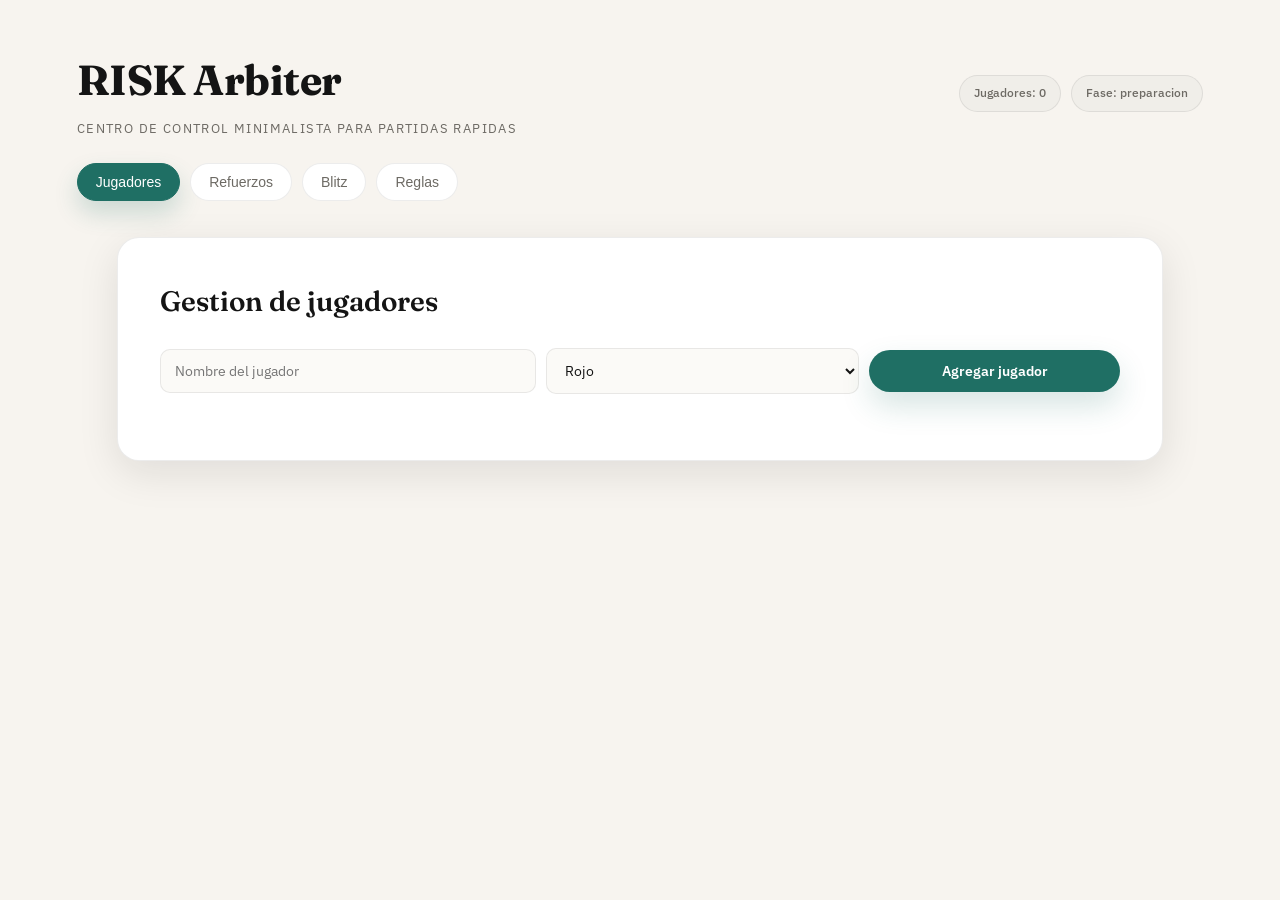
<file: risk-blitz-calculator/index.html>
<!DOCTYPE html>
<html lang="es">
<head>
    <meta charset="UTF-8">
    <meta name="viewport" content="width=device-width, initial-scale=1.0">
    <title>RISK Arbiter</title>
    <link rel="preconnect" href="https://fonts.googleapis.com">
    <link rel="preconnect" href="https://fonts.gstatic.com" crossorigin>
    <link href="https://fonts.googleapis.com/css2?family=Fraunces:opsz,wght@9..144,500;9..144,700&family=IBM+Plex+Sans:wght@300;400;500;600&display=swap" rel="stylesheet">
    <link rel="stylesheet" href="styles.css">
</head>
<body>
    <div class="app">
        <!-- Header -->
        <header class="header">
            <div class="header-inner">
                <h1 class="header-title">RISK Arbiter</h1>
                <p class="header-subtitle">Centro de control minimalista para partidas rapidas</p>
            </div>
            <div class="header-info">
                <span id="playercount" class="badge">Jugadores: 0</span>
                <span id="gamePhase" class="badge">Fase: preparacion</span>
            </div>
        </header>

        <!-- Navigation -->
        <nav class="nav">
            <button class="nav-btn active" data-tab="players">Jugadores</button>
            <button class="nav-btn" data-tab="reinforcements">Refuerzos</button>
            <button class="nav-btn" data-tab="blitz">Blitz</button>
            <button class="nav-btn" data-tab="rules">Reglas</button>
        </nav>

        <!-- Content -->
        <main class="main">
            <!-- Tab: Players -->
            <section class="tab-pane active" id="tab-players">
                <div class="card">
                    <h2 class="card-title">Gestion de jugadores</h2>
                    
                    <div class="form-group form-row">
                        <input type="text" id="playerName" placeholder="Nombre del jugador" class="input">
                        <select id="playerColor" class="input">
                            <option value="red">Rojo</option>
                            <option value="blue">Azul</option>
                            <option value="green">Verde</option>
                            <option value="yellow">Amarillo</option>
                            <option value="purple">Morado</option>
                            <option value="orange">Naranja</option>
                        </select>
                        <button id="btnAddPlayer" class="btn btn-primary">Agregar jugador</button>
                    </div>

                    <div id="playersList" class="players-grid">
                        <!-- Filled dynamically -->
                    </div>
                </div>
            </section>

            <!-- Tab: Reinforcements -->
            <section class="tab-pane" id="tab-reinforcements">
                <div class="card">
                    <h2 class="card-title">Refuerzos</h2>
                    
                    <div class="form-group">
                        <label class="label">Jugador actual</label>
                        <select id="activePlayer" class="input">
                            <option value="">Selecciona...</option>
                        </select>
                    </div>

                    <div class="form-group">
                        <label class="label">Territorios controlados</label>
                        <div class="input-stepper">
                            <button class="btn-stepper" id="btnDecTerr">−</button>
                            <input type="number" id="playerTerritories" value="5" min="1" max="42" class="input">
                            <button class="btn-stepper" id="btnIncTerr">+</button>
                        </div>
                    </div>

                    <div class="form-group">
                        <label class="label">Continentes</label>
                        <div class="checkbox-group">
                            <label class="checkbox"><input type="checkbox" value="NA" class="continent-check"> Norteamerica</label>
                            <label class="checkbox"><input type="checkbox" value="SA" class="continent-check"> Sudamerica</label>
                            <label class="checkbox"><input type="checkbox" value="EU" class="continent-check"> Europa</label>
                            <label class="checkbox"><input type="checkbox" value="AF" class="continent-check"> Africa</label>
                            <label class="checkbox"><input type="checkbox" value="AS" class="continent-check"> Asia</label>
                            <label class="checkbox"><input type="checkbox" value="AU" class="continent-check"> Australia</label>
                        </div>
                    </div>

                    <button id="btnCalculateRefuerzos" class="btn btn-primary">Calcular refuerzos</button>

                    <div id="reinforcementResult" class="result" style="display: none;">
                        <div class="result-value" id="reinforcementValue">—</div>
                        <p class="result-label">tropas</p>
                    </div>
                </div>
            </section>

            <!-- Tab: Blitz -->
            <section class="tab-pane" id="tab-blitz">
                <div class="card">
                    <h2 class="card-title">Calculadora Blitz</h2>
                    
                    <div class="form-group">
                        <label class="label">Tropas atacantes</label>
                        <div class="input-stepper">
                            <button class="btn-stepper" id="btnDecAtk">−</button>
                            <input type="number" id="troopsAttacker" value="10" min="1" max="50" class="input">
                            <button class="btn-stepper" id="btnIncAtk">+</button>
                        </div>
                    </div>

                    <div class="form-group">
                        <label class="label">Tropas defensoras</label>
                        <div class="input-stepper">
                            <button class="btn-stepper" id="btnDecDef">−</button>
                            <input type="number" id="troopsDefender" value="5" min="1" max="50" class="input">
                            <button class="btn-stepper" id="btnIncDef">+</button>
                        </div>
                    </div>

                    <div style="display: flex; gap: 12px; margin-bottom: 20px;">
                        <button id="btnCalculate" class="btn btn-primary" style="flex: 1;">Calcular probabilidad</button>
                        <button id="btnSpinWheel" class="btn btn-primary" style="flex: 1; background-color: #e74c3c;">Girar ruleta</button>
                    </div>

                    <div id="resultCard" class="result" style="display: none;">
                        <div class="result-header">
                            <span class="result-label">Probabilidad de victoria</span>
                            <span class="result-value"><span id="probValue">—</span>%</span>
                        </div>
                        <div id="recommendation" class="recommendation">Ingresa tropas para ver recomendacion</div>
                        <div id="wheelResultMessage" class="recommendation" style="display: none; color: #2ecc71; font-weight: bold;"></div>
                        <div class="result-metrics">
                            <div class="metric">
                                <span class="metric-label">Razon A/D</span>
                                <span id="metricRatio" class="metric-value">—</span>
                            </div>
                            <div class="metric">
                                <span class="metric-label">Estrategia</span>
                                <span id="metricStrategy" class="metric-value">—</span>
                            </div>
                        </div>
                    </div>

                    <div class="chart-container">
                        <div class="chart-panel">
                            <canvas id="wheelCanvas" width="300" height="300"></canvas>
                        </div>
                    </div>
                </div>
            </section>

            <!-- Tab: Rules -->
            <section class="tab-pane" id="tab-rules">
                <div class="card">
                    <h2 class="card-title">Reglas base</h2>
                    <div class="rules-content">
                        <h3>Refuerzos</h3>
                        <p>Los jugadores reciben tropas por territorios y continentes:</p>
                        <ul>
                            <li>1 tropa cada 3 territorios (minimo 1)</li>
                            <li>Bonos: NA +5, SA +2, EU +5, AF +3, AS +7, AU +2</li>
                        </ul>
                        
                        <h3>Combate</h3>
                        <p>Las batallas se resuelven con una tirada por tropa:</p>
                        <ul>
                            <li>Atacante tira hasta 3 dados</li>
                            <li>Defensor tira hasta 2 dados</li>
                            <li>En empate gana el defensor</li>
                        </ul>
                    </div>
                </div>
            </section>
        </main>
    </div>

    <script src="arbiter.js"></script>
    <script src="regression.js"></script>
    <script src="app.js"></script>
</body>
</html>
</file>
<file: risk-blitz-calculator/styles.css>
/* ==================== RESET ==================== */
* {
    margin: 0;
    padding: 0;
    box-sizing: border-box;
}

html, body {
    width: 100%;
    height: 100%;
}

/* ==================== VARIABLES ==================== */
:root {
    --bg: #f7f4ef;
    --surface: #ffffff;
    --surface-muted: #f0eee9;
    --surface-elevated: #fbfaf7;
    --text: #141414;
    --text-muted: #6d6a64;
    --text-faint: #9a948b;
    --accent: #1f6f64;
    --accent-strong: #15564e;
    --danger: #b23b3b;
    --border: rgba(20, 20, 20, 0.08);
    --glow: rgba(31, 111, 100, 0.18);

    --font-display: "Fraunces", "Times New Roman", serif;
    --font-body: "IBM Plex Sans", "Segoe UI", sans-serif;

    --radius-sm: 10px;
    --radius-md: 16px;
    --radius-lg: 22px;

    --shadow-soft: 0 10px 30px rgba(20, 20, 20, 0.08);
    --shadow-card: 0 12px 40px rgba(20, 20, 20, 0.1);
    --transition: 180ms ease;

    --space-xs: 6px;
    --space-sm: 10px;
    --space-md: 16px;
    --space-lg: 24px;
    --space-xl: 36px;
    --space-2xl: 48px;
}

body {
    font-family: var(--font-body);
    color: var(--text);
    background: var(--bg);
    line-height: 1.55;
}

/* ==================== LAYOUT ==================== */
.app {
    position: relative;
    z-index: 1;
    display: flex;
    flex-direction: column;
    min-height: 100vh;
}

/* ==================== HEADER ==================== */
.header {
    padding: var(--space-2xl) clamp(24px, 6vw, 80px) var(--space-lg);
    display: flex;
    justify-content: space-between;
    align-items: center;
    gap: var(--space-lg);
}

.header-inner {
    display: flex;
    flex-direction: column;
    gap: var(--space-xs);
}

.header-title {
    font-family: var(--font-display);
    font-size: clamp(28px, 4vw, 42px);
    font-weight: 700;
    letter-spacing: -0.5px;
}

.header-subtitle {
    font-size: 13px;
    color: var(--text-muted);
    text-transform: uppercase;
    letter-spacing: 1.4px;
}

.header-info {
    display: flex;
    gap: var(--space-sm);
    flex-wrap: wrap;
}

.badge {
    font-size: 12px;
    padding: 8px 14px;
    background: var(--surface-muted);
    border-radius: 999px;
    color: var(--text-muted);
    font-weight: 500;
    border: 1px solid var(--border);
}

/* ==================== NAVIGATION ==================== */
.nav {
    display: flex;
    gap: var(--space-sm);
    padding: 0 clamp(24px, 6vw, 80px) var(--space-xl);
    flex-wrap: wrap;
}

.nav-btn {
    background: var(--surface);
    border: 1px solid var(--border);
    padding: 10px 18px;
    font-size: 14px;
    color: var(--text-muted);
    cursor: pointer;
    transition: var(--transition);
    border-radius: 999px;
    font-weight: 500;
}

.nav-btn:hover {
    color: var(--accent);
    border-color: rgba(31, 111, 100, 0.25);
    box-shadow: 0 0 0 3px rgba(31, 111, 100, 0.08);
}

.nav-btn.active {
    color: var(--surface);
    background: var(--accent);
    border-color: var(--accent);
    box-shadow: 0 12px 25px rgba(31, 111, 100, 0.2);
}

/* ==================== MAIN CONTENT ==================== */
.main {
    flex: 1;
    padding: 0 clamp(24px, 6vw, 80px) var(--space-2xl);
    max-width: 1200px;
    margin: 0 auto;
    width: 100%;
}

.tab-pane {
    display: none;
}

.tab-pane.active {
    display: block;
}

/* ==================== CARD ==================== */
.card {
    background: var(--surface);
    border-radius: var(--radius-lg);
    padding: clamp(24px, 4vw, 42px);
    box-shadow: var(--shadow-card);
    border: 1px solid var(--border);
    animation: fadeUp 260ms ease;
}

.card-title {
    font-family: var(--font-display);
    font-size: clamp(20px, 2.6vw, 28px);
    font-weight: 600;
    margin-bottom: var(--space-lg);
}

/* ==================== FORMS ==================== */
.form-group {
    margin-bottom: var(--space-lg);
    display: flex;
    flex-direction: column;
    gap: var(--space-sm);
}

.form-row {
    display: grid;
    grid-template-columns: minmax(140px, 1.2fr) minmax(140px, 1fr) minmax(140px, 0.8fr);
    gap: var(--space-sm);
    align-items: center;
}

.label {
    font-size: 12px;
    font-weight: 600;
    color: var(--text-muted);
    text-transform: uppercase;
    letter-spacing: 1px;
}

.input,
.input-stepper > input {
    font-family: var(--font-body);
    font-size: 14px;
    padding: 12px 14px;
    background: var(--surface-elevated);
    border: 1px solid var(--border);
    border-radius: var(--radius-sm);
    color: var(--text);
    transition: var(--transition);
}

.input:focus,
.input-stepper > input:focus {
    outline: none;
    border-color: rgba(31, 111, 100, 0.5);
    box-shadow: 0 0 0 4px var(--glow);
    background: var(--surface);
}

.input-stepper {
    display: grid;
    grid-template-columns: 44px 1fr 44px;
    gap: var(--space-xs);
    align-items: center;
}

.input-stepper > input {
    text-align: center;
}

.btn-stepper {
    background: var(--surface);
    border: 1px solid var(--border);
    border-radius: var(--radius-sm);
    padding: 10px 0;
    width: 44px;
    cursor: pointer;
    font-weight: 600;
    transition: var(--transition);
    color: var(--text);
}

.btn-stepper:hover {
    border-color: rgba(31, 111, 100, 0.35);
    color: var(--accent);
}

.btn-stepper:active {
    transform: translateY(1px);
}

/* ==================== BUTTONS ==================== */
.btn {
    font-family: var(--font-body);
    font-size: 14px;
    padding: 12px 18px;
    border: none;
    border-radius: 999px;
    cursor: pointer;
    transition: var(--transition);
    font-weight: 600;
    width: 100%;
}

.btn-primary {
    background: var(--accent);
    color: #fff;
    box-shadow: 0 14px 30px rgba(31, 111, 100, 0.18);
}

.btn-primary:hover {
    background: var(--accent-strong);
    transform: translateY(-1px);
}

.btn-primary:active {
    transform: translateY(0);
}

/* ==================== CHECKBOXES ==================== */
.checkbox-group {
    display: grid;
    grid-template-columns: repeat(auto-fit, minmax(180px, 1fr));
    gap: var(--space-sm);
}

.checkbox {
    display: flex;
    align-items: center;
    gap: var(--space-sm);
    font-size: 14px;
    cursor: pointer;
    user-select: none;
    color: var(--text);
}

.checkbox > input[type="checkbox"] {
    width: 18px;
    height: 18px;
    accent-color: var(--accent);
    cursor: pointer;
}

/* ==================== PLAYERS GRID ==================== */
.players-grid {
    display: grid;
    grid-template-columns: repeat(auto-fit, minmax(200px, 1fr));
    gap: var(--space-lg);
    margin-top: var(--space-lg);
}

.player-card {
    background: var(--surface-elevated);
    border-radius: var(--radius-md);
    padding: var(--space-md);
    display: flex;
    flex-direction: column;
    gap: var(--space-xs);
    border: 1px solid var(--border);
    transition: var(--transition);
}

.player-card:hover {
    box-shadow: var(--shadow-soft);
    transform: translateY(-2px);
}

.player-card-name {
    font-weight: 600;
    font-size: 16px;
}

.player-card-color {
    font-size: 12px;
    color: var(--text-muted);
}

.player-card-remove {
    background: transparent;
    color: var(--danger);
    border: 1px solid rgba(178, 59, 59, 0.3);
    border-radius: 999px;
    padding: 8px 12px;
    cursor: pointer;
    font-size: 12px;
    font-weight: 600;
    transition: var(--transition);
    margin-top: var(--space-sm);
}

.player-card-remove:hover {
    background: rgba(178, 59, 59, 0.08);
}

/* ==================== RESULTS ==================== */
.result {
    background: var(--surface-elevated);
    border-radius: var(--radius-md);
    padding: var(--space-lg);
    margin-top: var(--space-lg);
    border: 1px solid var(--border);
}

.result-header {
    display: flex;
    justify-content: space-between;
    align-items: center;
    margin-bottom: var(--space-md);
}

.result-label {
    font-size: 12px;
    color: var(--text-muted);
    text-transform: uppercase;
    letter-spacing: 1px;
    font-weight: 600;
}

.result-value {
    font-size: clamp(28px, 4vw, 40px);
    font-weight: 700;
    color: var(--accent);
    font-family: var(--font-display);
}

.recommendation {
    font-size: 14px;
    color: var(--text-muted);
    margin-top: var(--space-md);
}

.result-metrics {
    display: grid;
    grid-template-columns: repeat(auto-fit, minmax(160px, 1fr));
    gap: var(--space-md);
    margin-top: var(--space-md);
}

.metric {
    display: flex;
    flex-direction: column;
    gap: var(--space-xs);
}

.metric-label {
    font-size: 11px;
    color: var(--text-faint);
    text-transform: uppercase;
    letter-spacing: 1px;
    font-weight: 600;
}

.metric-value {
    font-size: 16px;
    font-weight: 600;
}

/* ==================== CHART ==================== */
.chart-container {
    margin-top: var(--space-lg);
    background: var(--surface);
    border-radius: var(--radius-md);
    padding: var(--space-md);
    border: 1px solid var(--border);
    display: flex;
    justify-content: center;
    align-items: stretch;
    flex-wrap: wrap;
}

.chart-panel {
    flex: 1 1 280px;
    display: flex;
    justify-content: center;
    align-items: center;
    min-width: 0;
    min-height: 320px;
}

#wheelCanvas {
    display: block;
    width: min(100%, 360px);
    height: 320px;
    border-radius: 50%;
    background: #f7f6f3;
    border: 1px solid rgba(0, 0, 0, 0.08);
    box-shadow: 0 8px 18px rgba(0, 0, 0, 0.18);
}

/* ==================== RULES ==================== */
.rules-content h3 {
    font-size: 16px;
    margin: var(--space-md) 0 var(--space-sm);
}

.rules-content ul {
    padding-left: 18px;
    color: var(--text-muted);
}

.rules-content p {
    color: var(--text-muted);
}

/* ==================== ANIMATION ==================== */
@keyframes fadeUp {
    from {
        opacity: 0;
        transform: translateY(8px);
    }
    to {
        opacity: 1;
        transform: translateY(0);
    }
}

/* ==================== RESPONSIVE ==================== */
@media (max-width: 900px) {
    .header {
        flex-direction: column;
        align-items: flex-start;
    }

    .form-row {
        grid-template-columns: 1fr;
    }
}

@media (max-width: 640px) {
    .nav {
        gap: var(--space-xs);
    }

    .nav-btn {
        flex: 1 1 calc(50% - 6px);
        text-align: center;
    }

    #probabilityChart {
        height: 240px;
    }

    .chart-panel {
        min-height: 240px;
    }

    #wheelCanvas {
        width: min(100%, 260px);
        height: 260px;
    }
}
</file>
